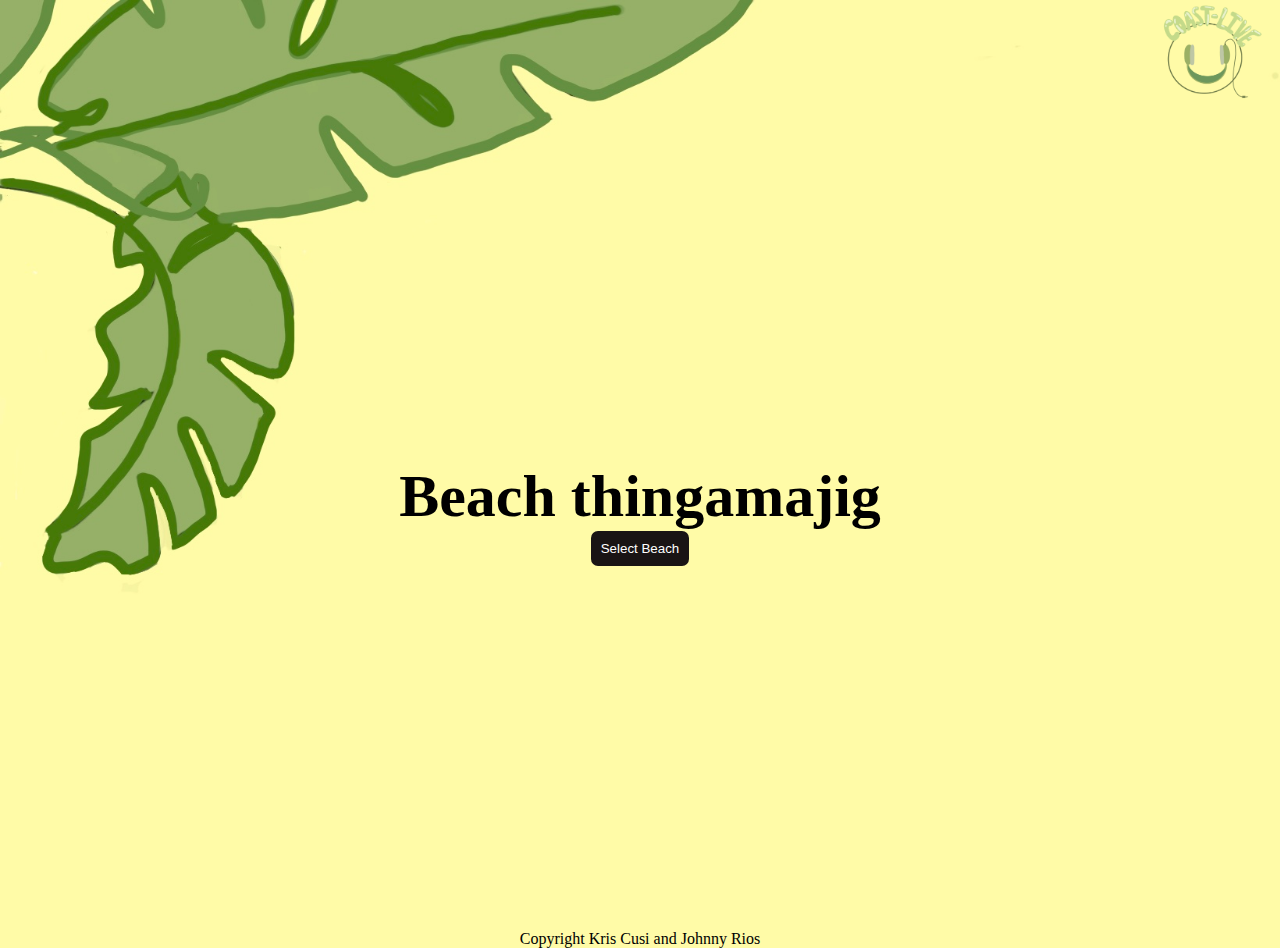
<file: index.html>
<!DOCTYPE html>
<html lang="en">
<head>
    <meta charset="UTF-8">
    <meta http-equiv="X-UA-Compatible" content="IE=edge">
    <meta name="viewport" content="width=device-width, initial-scale=1.0">
    <title>Document</title>
    <link rel="stylesheet" href="./styes.css">
</head>
<body>
<nav>
 <img src="./Untitled_Artwork.png" alt="logo">
</nav>
    <main>
        <h1>Beach thingamajig</h1>
        <div class="dropdown">
            <button>Select Beach</button>
            <div class="dropdown-content">
            <a href="./miami.html">Miami</a>
            <a href="./venice.html">Venice</a>
            <a href="./san--franciso.html">San Francisco</a>
            </div>
          </div>
    </main>
    <!-- Side navigation 
<div class="sidenav">
    <iframe style="border-radius:12px" src="https://open.spotify.com/embed/playlist/3AXYctW12PqGP8pfC7TBxf?utm_source=generator" width="100%" height="380" frameBorder="0" allowfullscreen="" allow="autoplay; clipboard-write; encrypted-media; fullscreen; picture-in-picture"></iframe>
  </div>-->
   <footer>
       Copyright Kris Cusi and Johnny Rios
   </footer>
</body>
</html>
</file>
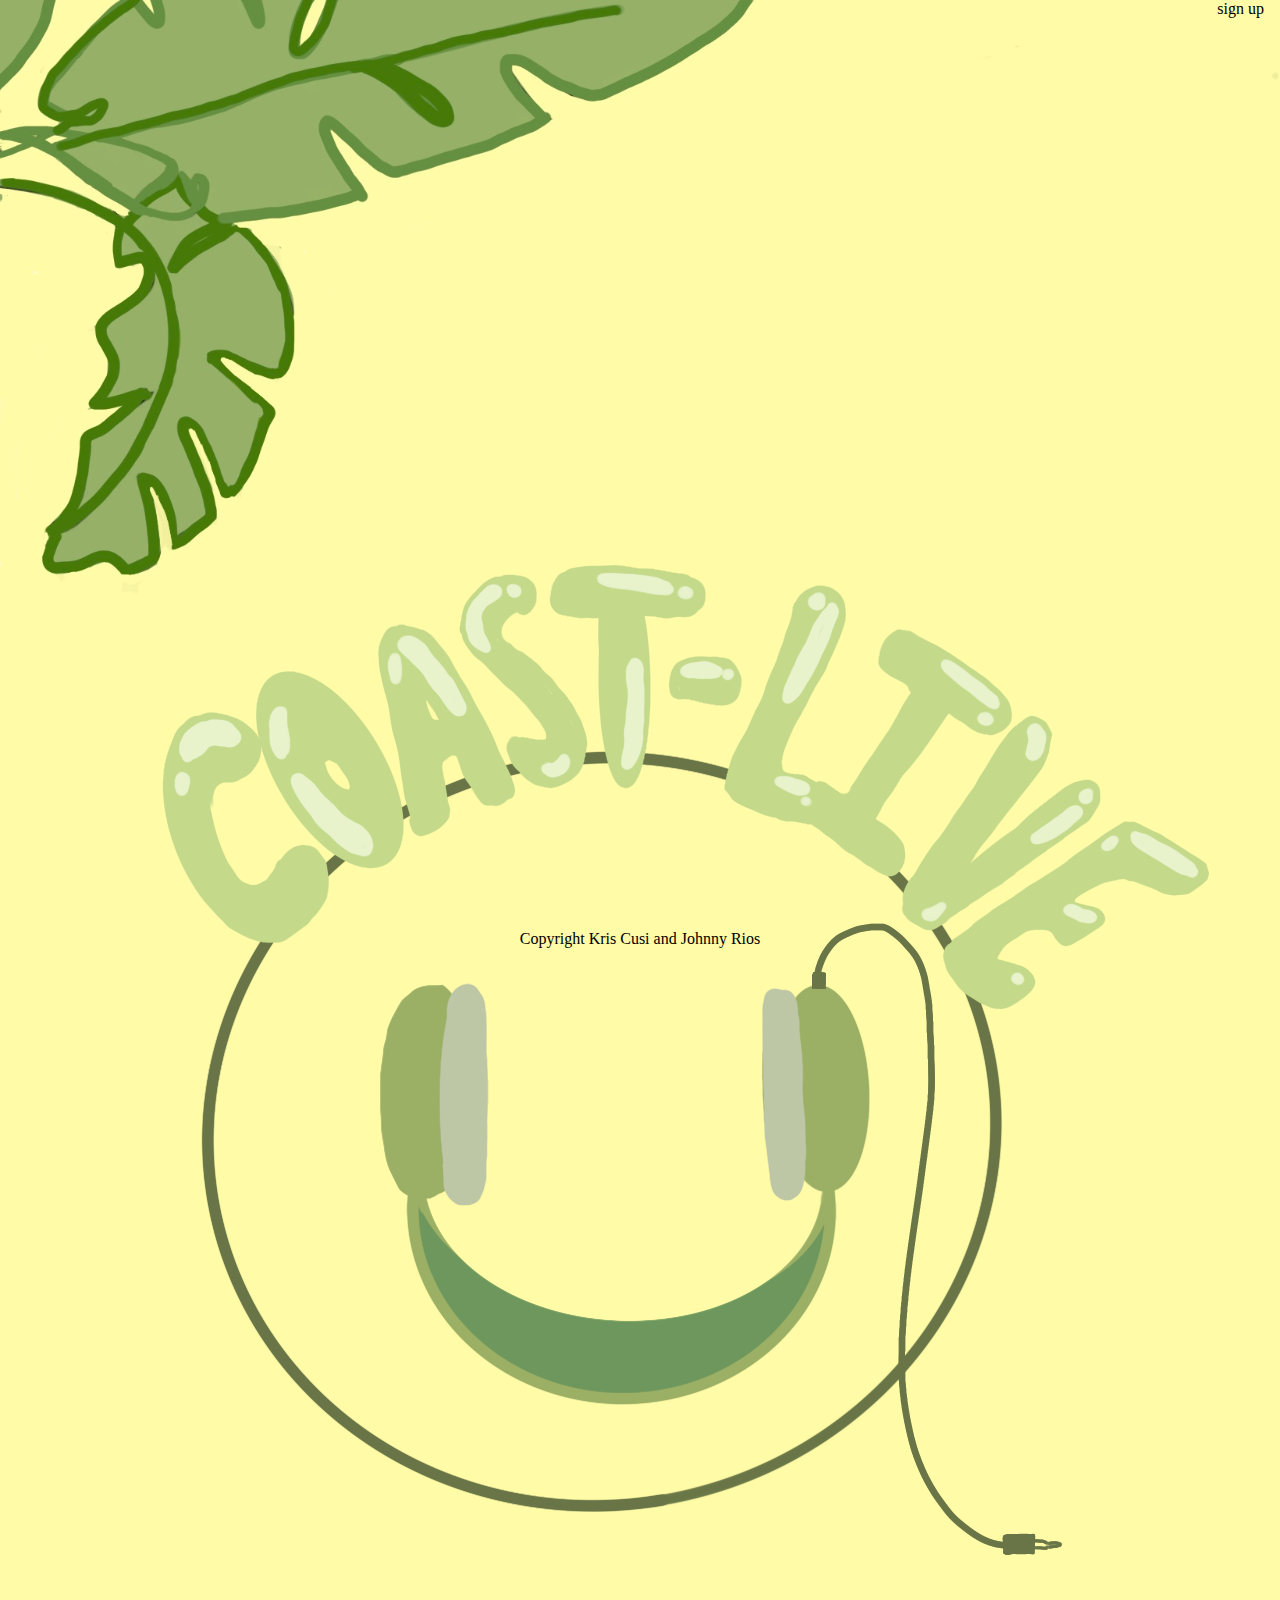
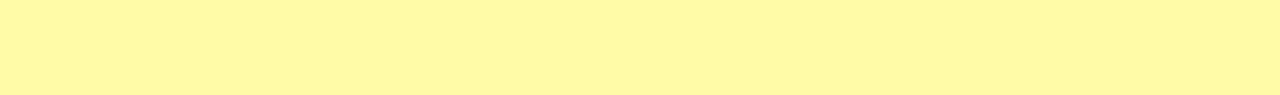
<file: log--in.html>
<!DOCTYPE html>
<html lang="en">
<head>
    <meta charset="UTF-8">
    <meta http-equiv="X-UA-Compatible" content="IE=edge">
    <meta name="viewport" content="width=device-width, initial-scale=1.0">
    <title>Document</title>
    <link rel="stylesheet" href="./styes.css">
</head>
<body>
<nav>
        sign up
</nav>
    <main>
    <img src="./logo.png" alt="logo">
    </main>
    <!-- Side navigation 
<div class="sidenav">
    <iframe style="border-radius:12px" src="https://open.spotify.com/embed/playlist/3AXYctW12PqGP8pfC7TBxf?utm_source=generator" width="100%" height="380" frameBorder="0" allowfullscreen="" allow="autoplay; clipboard-write; encrypted-media; fullscreen; picture-in-picture"></iframe>
  </div>-->
   <footer>
       Copyright Kris Cusi and Johnny Rios
   </footer>
</body>
</html>
</file>
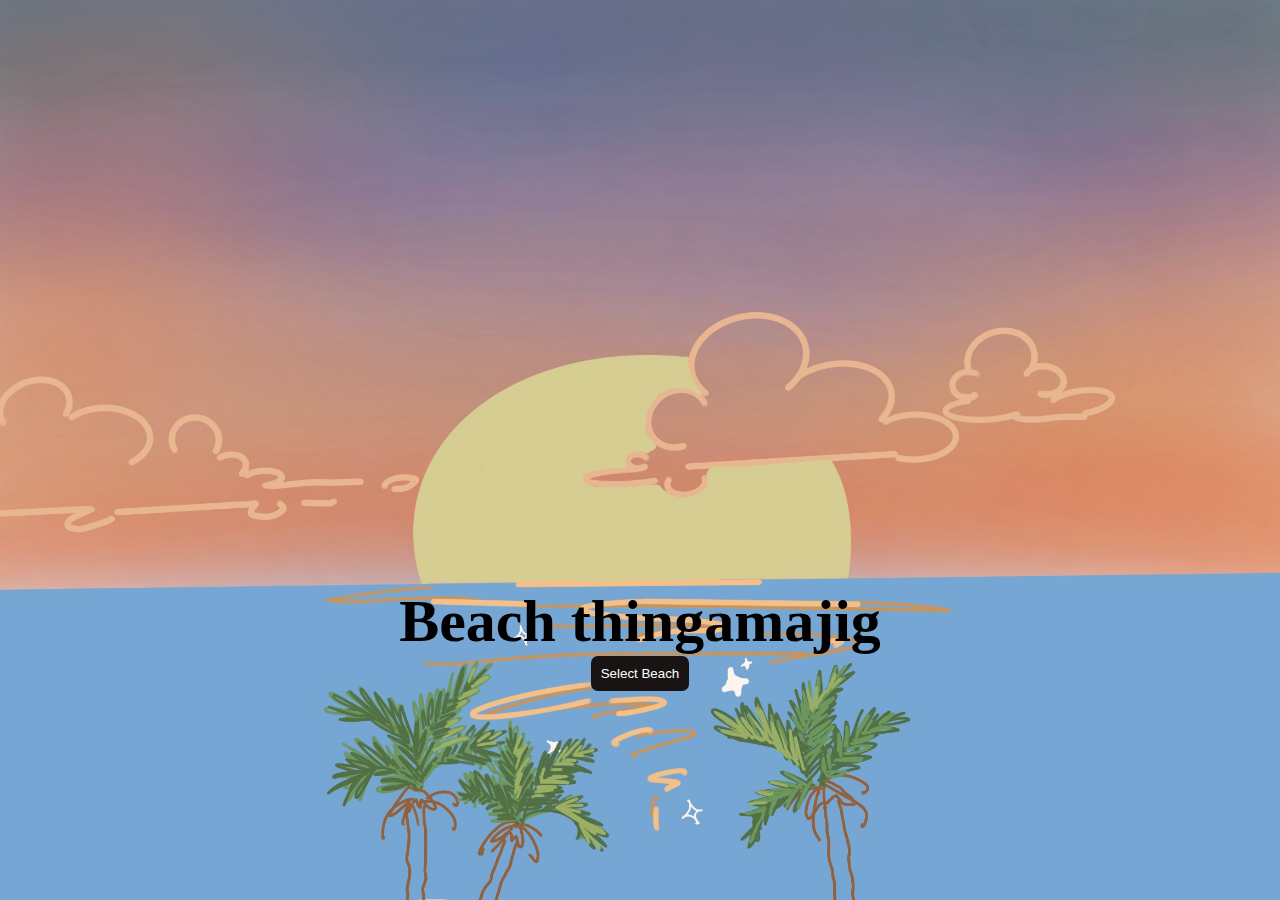
<file: miami.html>
<!DOCTYPE html>
<html lang="en">
<head>
    <meta charset="UTF-8">
    <meta http-equiv="X-UA-Compatible" content="IE=edge">
    <meta name="viewport" content="width=device-width, initial-scale=1.0">
    <title>Document</title>
    <link rel="stylesheet" href="./styes.css">
</head>
<body id="miami">

    <main>
        <iframe style="border-radius:12px" src="https://open.spotify.com/embed/playlist/28Y2Dtcf902aeXySeERLkq?utm_source=generator" width="50%" height="380" frameBorder="0" allowfullscreen="" allow="autoplay; clipboard-write; encrypted-media; fullscreen; picture-in-picture"></iframe>
        <h1>Beach thingamajig</h1>
        <div class="dropdown">
            <button>Select Beach</button>
            <div class="dropdown-content">
            <a href="./miami.html">Miami</a>
            <a href="./venice.html">Venice</a>
            <a href="./san--franciso.html">San Francisco</a>
            </div>
          </div>
    </main>
    <!-- Side navigation 
<div class="sidenav">
    <a href="#">About</a>
    <a href="#">Services</a>
    <a href="#">Clients</a>
    <a href="#">Contact</a>
  </div>
    <a class="fix-me button" href="">sidebar</a> -->
</body>
</html>
</file>
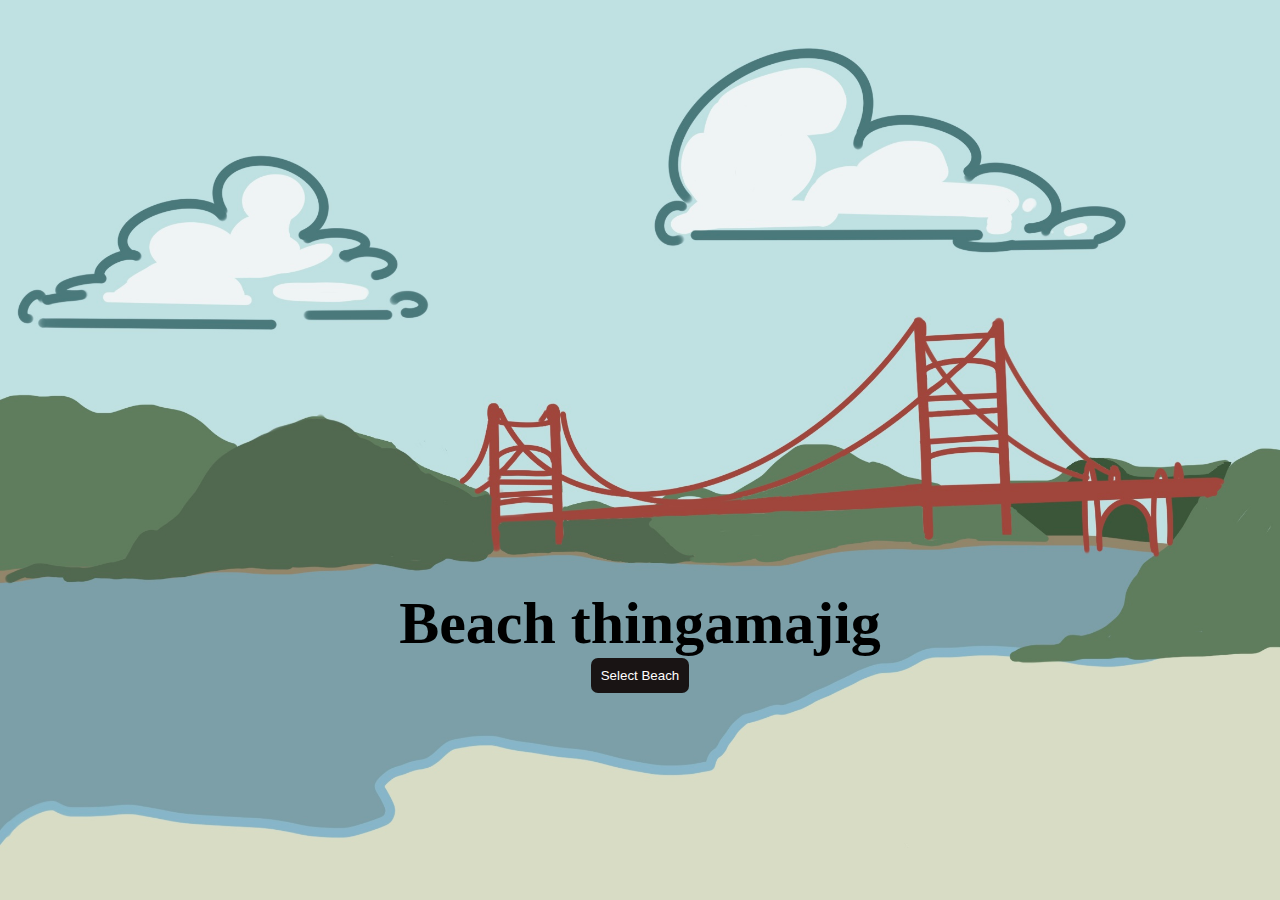
<file: san--franciso.html>
<!DOCTYPE html>
<html lang="en">
<head>
    <meta charset="UTF-8">
    <meta http-equiv="X-UA-Compatible" content="IE=edge">
    <meta name="viewport" content="width=device-width, initial-scale=1.0">
    <title>Document</title>
    <link rel="stylesheet" href="./styes.css">
</head>
<body id="san--fran">

    <main>
        <div class="player">
        <iframe style="border-radius:12px" src="https://open.spotify.com/embed/playlist/28Y2Dtcf902aeXySeERLkq?utm_source=generator" width="50%" height="380" frameBorder="0" allowfullscreen="" allow="autoplay; clipboard-write; encrypted-media; fullscreen; picture-in-picture"></iframe>
        </div>
        <h1>Beach thingamajig</h1>
        <div class="dropdown">
            <button>Select Beach</button>
            <div class="dropdown-content">
            <a href="./miami.html">Miami</a>
            <a href="./venice.html">Venice</a>
            <a href="./san--franciso.html">San Francisco</a>
            </div>
          </div>
    </main>
    <!-- Side navigation 
<div class="sidenav">
    <a href="#">About</a>
    <a href="#">Services</a>
    <a href="#">Clients</a>
    <a href="#">Contact</a>
    <iframe style="border-radius:12px" src="https://open.spotify.com/embed/playlist/09EBIpqi2rzFLSTnswrTWv?utm_source=generator" width="100%" height="280" frameBorder="0" allowfullscreen="" allow="autoplay; clipboard-write; encrypted-media; fullscreen; picture-in-picture"></iframe>
  </div>
    <a class="fix-me button" href="">sidebar</a>-->
</body>
</html>
</file>
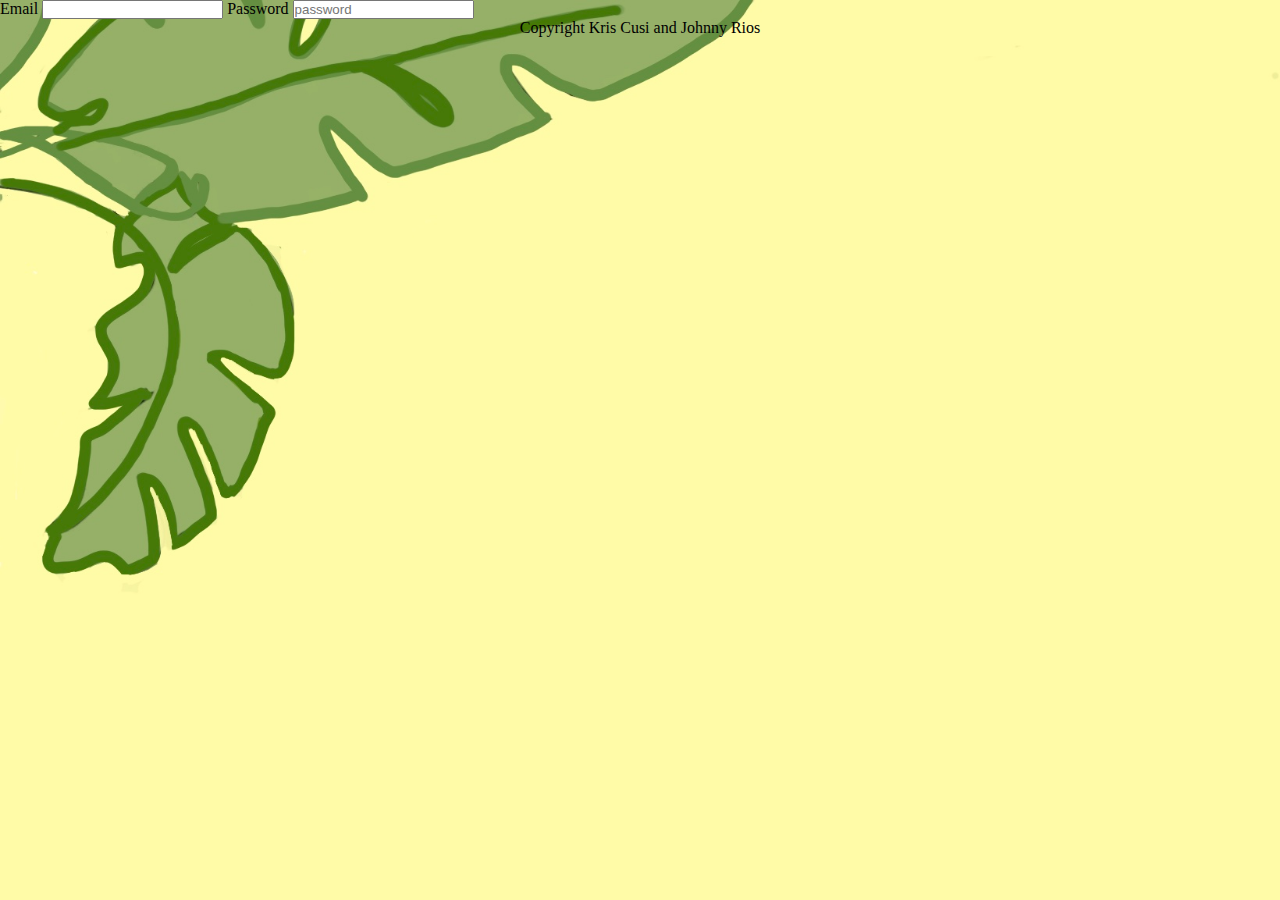
<file: sign--up.html>
<!DOCTYPE html>
<html lang="en">
<head>
    <meta charset="UTF-8">
    <meta http-equiv="X-UA-Compatible" content="IE=edge">
    <meta name="viewport" content="width=device-width, initial-scale=1.0">
    <title>Document</title>
    <link rel="stylesheet" href="./styes.css">
</head>
<body>
    <form>
    <label>Email</label>
    <input type="email">
    <label>Password</label>
    <input type="text" placeholder="password">
    </form>
    <!-- Side navigation 
<div class="sidenav">
    <iframe style="border-radius:12px" src="https://open.spotify.com/embed/playlist/3AXYctW12PqGP8pfC7TBxf?utm_source=generator" width="100%" height="380" frameBorder="0" allowfullscreen="" allow="autoplay; clipboard-write; encrypted-media; fullscreen; picture-in-picture"></iframe>
  </div>-->
   <footer>
       Copyright Kris Cusi and Johnny Rios
   </footer>
</body>
</html>
</file>
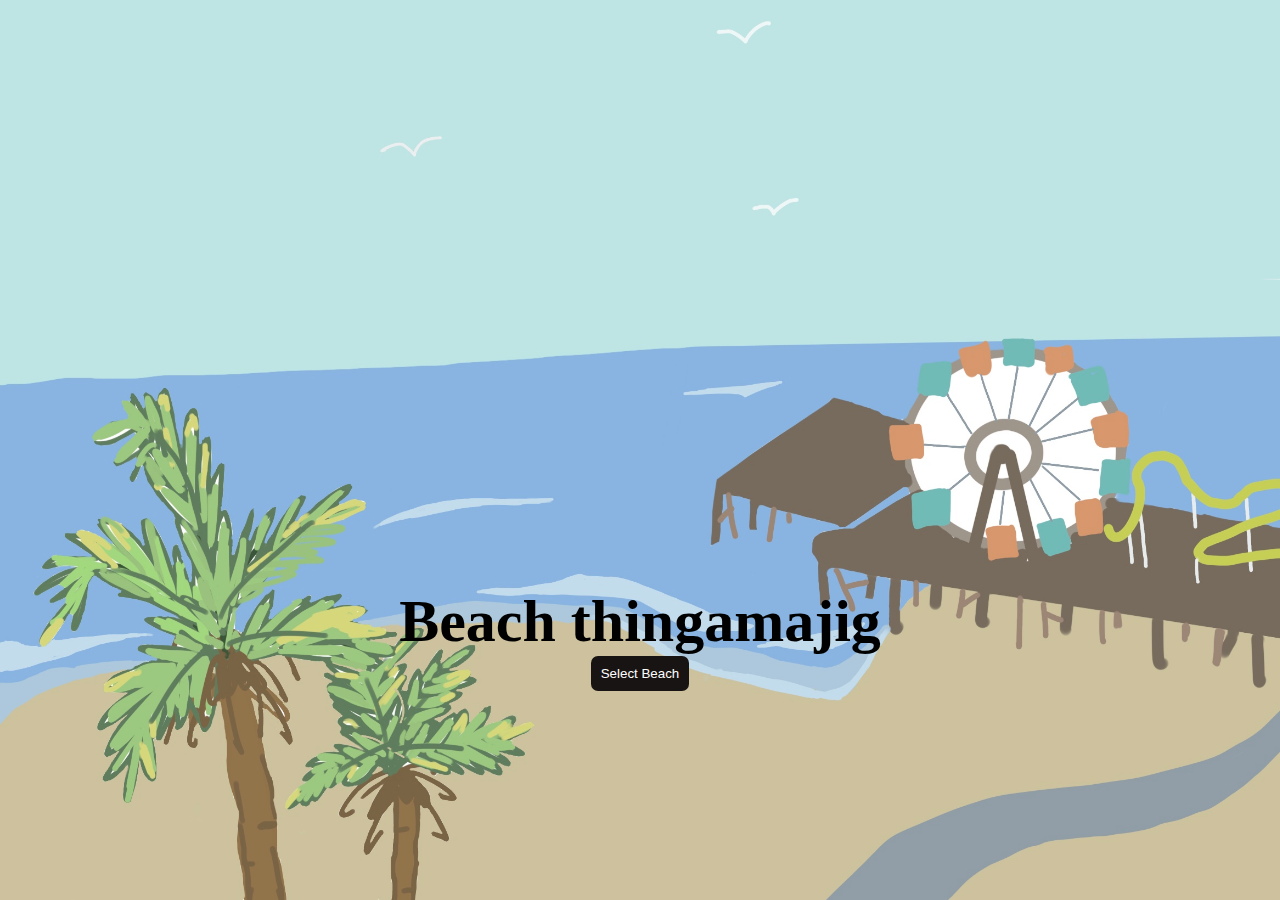
<file: venice.html>
<!DOCTYPE html>
<html lang="en">
<head>
    <meta charset="UTF-8">
    <meta http-equiv="X-UA-Compatible" content="IE=edge">
    <meta name="viewport" content="width=device-width, initial-scale=1.0">
    <title>Document</title>
    <link rel="stylesheet" href="./styes.css">
</head>
<body id="venice">

    <main>
        <iframe style="border-radius:12px" src="https://open.spotify.com/embed/playlist/28Y2Dtcf902aeXySeERLkq?utm_source=generator" width="50%" height="380" frameBorder="0" allowfullscreen="" allow="autoplay; clipboard-write; encrypted-media; fullscreen; picture-in-picture"></iframe>
        <h1>Beach thingamajig</h1>
        <div class="dropdown">
            <button>Select Beach</button>
            <div class="dropdown-content">
            <a href="./miami.html">Miami</a>
            <a href="./venice.html">Venice</a>
            <a href="./san--franciso.html">San Francisco</a>
            </div>
          </div>
    </main>
    <!-- Side navigation 
<div class="sidenav">
    <a href="#">About</a>
    <a href="#">Services</a>
    <a href="#">Clients</a>
    <a href="#">Contact</a>
    <iframe style="border-radius:12px" src="https://open.spotify.com/embed/playlist/09EBIpqi2rzFLSTnswrTWv?utm_source=generator" width="100%" height="280" frameBorder="0" allowfullscreen="" allow="autoplay; clipboard-write; encrypted-media; fullscreen; picture-in-picture"></iframe>
  </div>
    <a class="fix-me button" href="">sidebar</a>-->
</body>
</html>
</file>
<file: styes.css>
*{
    padding: 0;
    margin: 0;
    box-sizing: border-box;

}

.sidenav {
    height: 100%; /* Full-height: remove this if you want "auto" height */
    width: 160px; /* Set the width of the sidebar */
    position: fixed; /* Fixed Sidebar (stay in place on scroll) */
    z-index: 1; /* Stay on top */
    top: 0; /* Stay at the top */
    left: 0;
    background-color: #111; /* Black */
    overflow-x: hidden; /* Disable horizontal scroll */
    padding-top: 20px;
  }

.fix-me{
	position:fixed;
	top:400px;
}

body{
    background-image: url('./background.jpg');
    background-size: cover;
}

main{
    height: calc(100vh - 70px);
    display: flex;
    padding: 24px;
    display: flex;
    flex-direction: column;
    align-items: center;
    justify-content: center;
}

#san--fran{
    display:flex; flex-direction:column; justify-content:center;
    min-height:100vh;
    text-align: center;
    background-image: url('./san--fran.jpg');
    background-size: cover;
}

#miami{
    display:flex; flex-direction:column; justify-content:center;
    min-height:100vh;
    text-align: center;
    background-image: url('./miami.jpg');
    background-size: cover;
}

#venice{
    display:flex; flex-direction:column; justify-content:center;
    min-height:100vh;
    text-align: center;
    background-image: url('./venice.jpg');
    background-size: cover;
}

.dropdown {
    display: inline-block;
    position: relative;
  }
  .dropdown-content {
    display: none;
    background-color: red;
    position: absolute;
    width: 100%;
    overflow: auto;
    box-shadow: 0px 10px 10px 0px rgba(0,0,0,0.4);
  }
  .dropdown:hover .dropdown-content {
      display: flex;
     flex-direction: column;
     justify-content: center;
     align-items: center;
  }
  .dropdown-content a {
    display: block;
    color: #000000;
    padding: 5px;
    text-decoration: none;
  }
  .dropdown-content a:hover {
    color: rgb(221, 255, 0);
    background-color: #00A4BD;
  }


a{
    color: black;
    font-size: 24px;
    font-weight:700;
}


h1{
    font-weight: 700;
    font-size:60px;
    color: black;
    text-align: center;
}

ul#episodes {
    float: left;
    margin:  0 10px;
    padding: 0;
    width: 35%;
  }

  ul#episodes > li {
    list-style-type: none;
  }

  button {
    border-radius:  7px;
    border: 0;
    background: #191414;
    color: #fff;
    padding:  10px;
    margin:  0 0 3px 0;
    width: 100%;
    cursor: pointer;
  }

  button:hover {
    background: #1Db954;
  }

  nav{
    display: flex;
    justify-content: space-between;
    padding: 0 16px;
    height: 100px;
    flex-direction: row-reverse;
}


footer{
    width: 100%;
    text-align: center;
}
</file>
